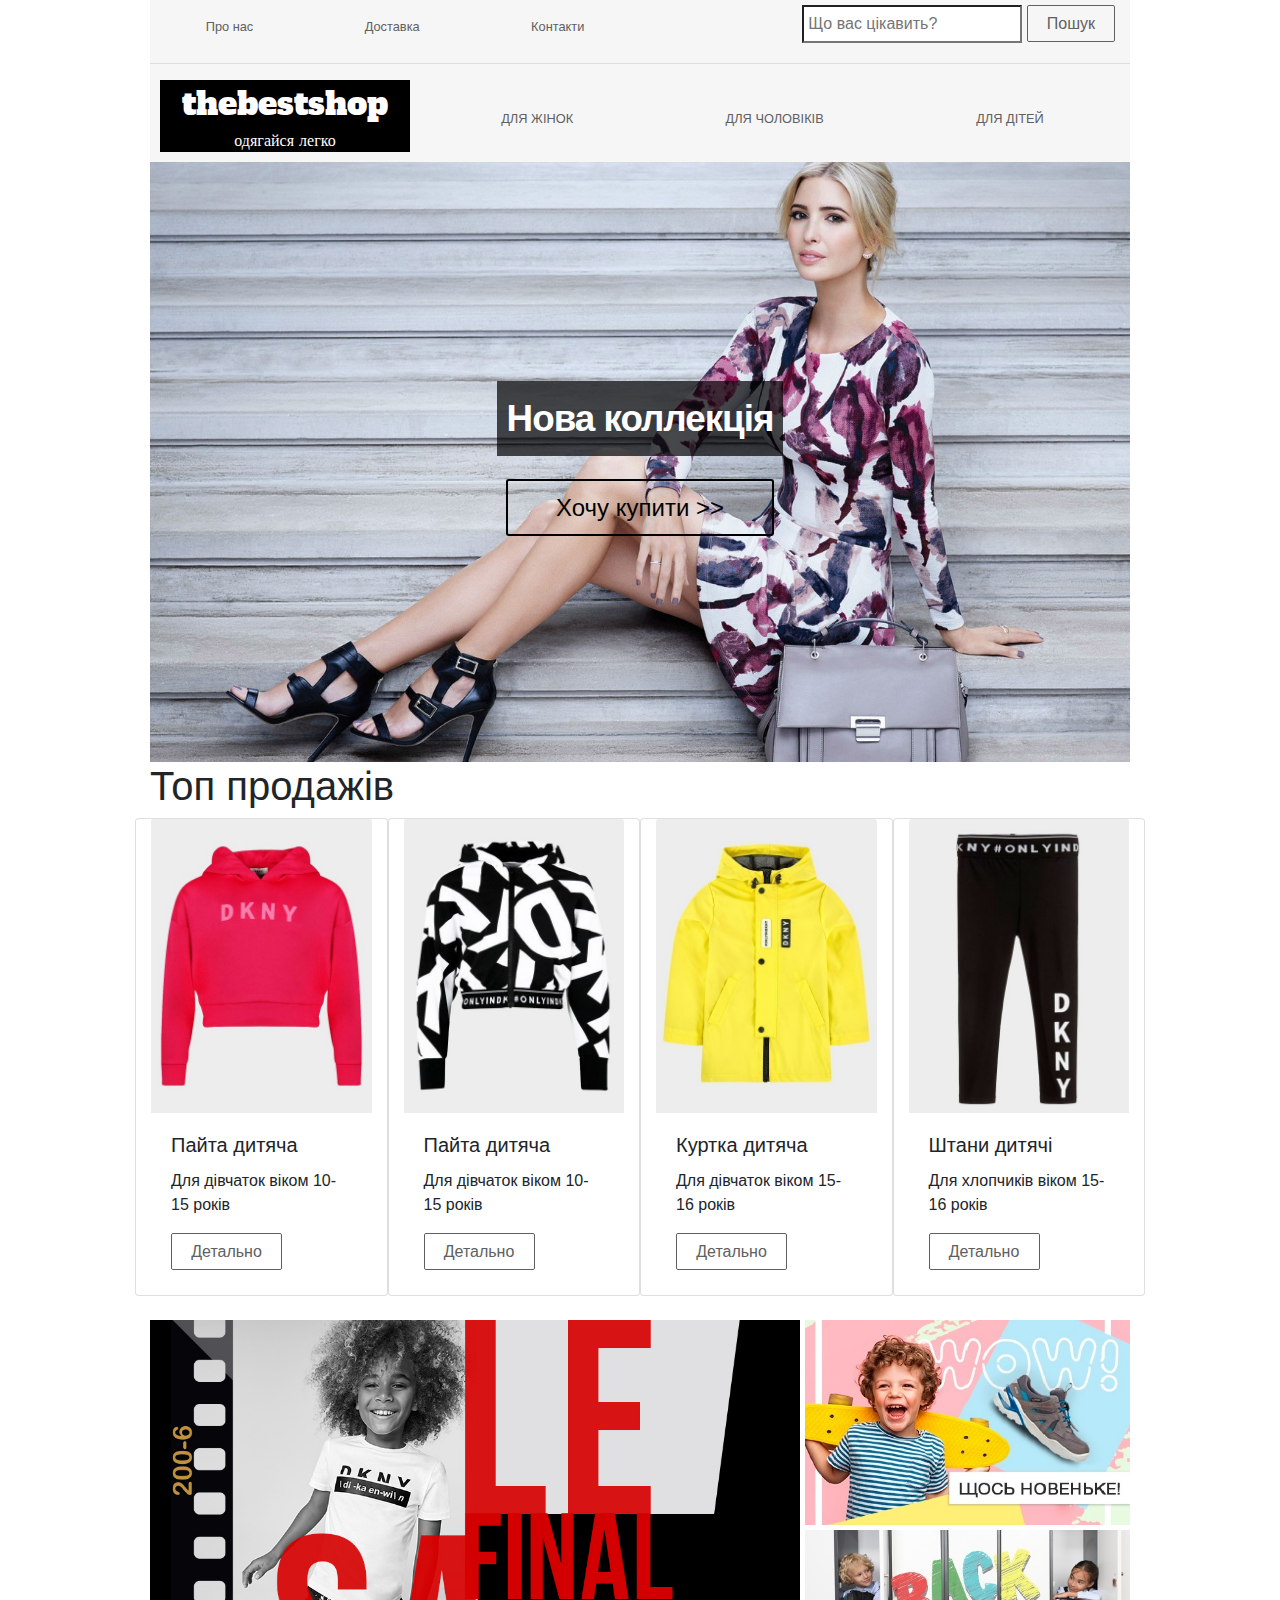
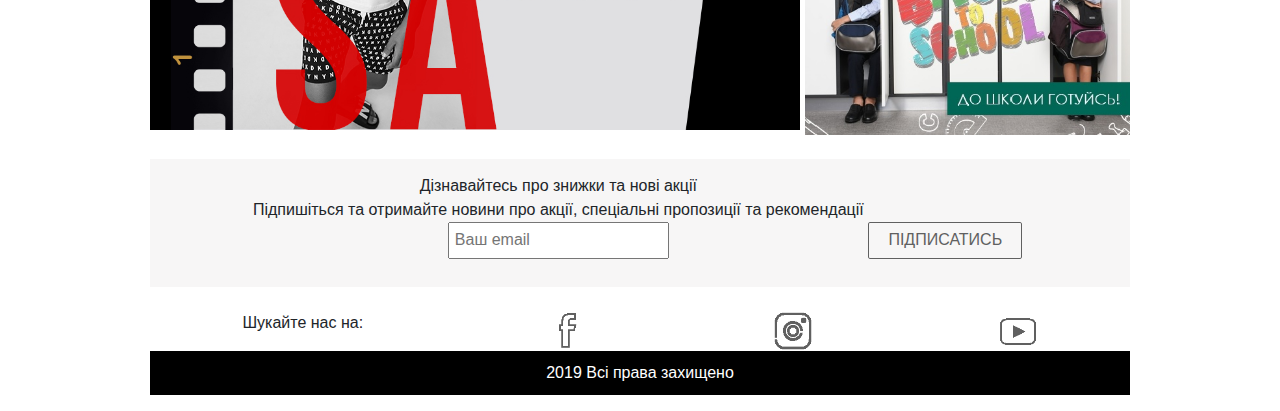
<file: index.html>
<!DOCTYPE html>
<html lang="uk">
    <head>
        <meta charset="UTF-8">
        <meta name="viewport" content="width=device-width, initial-scale=1.0">
        <meta http-equiv="X-UA-Compatible" content="ie=edge">
        <title>thebestshop</title>
        <link rel="stylesheet" href="https://stackpath.bootstrapcdn.com/bootstrap/4.3.1/css/bootstrap.min.css" integrity="sha384-ggOyR0iXCbMQv3Xipma34MD+dH/1fQ784/j6cY/iJTQUOhcWr7x9JvoRxT2MZw1T" crossorigin="anonymous">
        <link rel="stylesheet" href="css/index.css">
        <link rel="icon" type="image/ico" href="img/favicon.ico">
    </head>
    <body>
        <header>
            <nav>
                <div class=topline>
                    <div class="menulinetop">
                        <ul class="menutop">
                            <li>
                                <a href="index.html">Про нас</a>
                            </li>
                            <li>
                                <a href="contact.html">Доставка</a>
                            </li>
                            <li>
                                <a href="contact.html">Контакти</a>
                            </li>
                        </ul>
                    </div>
                    <div class="formsearch">
                        <form>
                            <div>
                                <p>
                                    <input type="search" name="q" class="inputhight" placeholder="Що вас цікавить?">
                                    <input type="submit" value="Пошук" class="button">
                                </p>
                            </div>
                        </form>
                    </div>
                </div>
                <hr>
                <div class="menumain">
                    <div class="logobackground">
                        <a href="index.html">
                            <div class="logomain">thebestshop</div>
                            <div class="logounder">одягайся легко</div>
                        </a>
                    </div>
                    <div class="menuline">
                        <ul class="menu">
                            <li>
                                <a href="index.html">Для жінок</a>
                            </li>
                            <li>
                                <a href="index.html">Для чоловіків</a>
                            </li>
                            <li>
                                <a href="index.html">Для дітей</a>
                            </li>
                        </ul>
                    </div>
                </div>
            </nav>
            <div class="banner">
                <p>Нова коллекція</p>
                <button class="buttonbanner">Хочу купити >></button>
            </div>
        </header>
        <main>
            <div>
                <h1>Топ продажів</h1>
            </div>
            <div class="row">
                <div class="card col-12 col-sm-6 col-md-4 col-lg-3" style="width: 18rem;">
                    <img src="img/product-payta.jpg" class="card-img-top" alt="Пайта дитяча">
                    <div class="card-body">
                        <h5 class="card-title">Пайта дитяча</h5>
                        <p class="card-text">Для дівчаток віком 10-15 років</p>
                        <a href="#" class="btn btn-primary" data-toggle="modal" data-target="#productPaya">Детально</a>
                    </div>
                </div>
                <div class="card col-12 col-sm-6 col-md-4 col-lg-3" style="width: 18rem;">
                    <img src="img/paytaKids.jpg" class="card-img-top" alt="Пайта дитяча">
                    <div class="card-body">
                        <h5 class="card-title">Пайта дитяча</h5>
                        <p class="card-text">Для дівчаток віком 10-15 років</p>
                        <a href="#" class="btn btn-primary" data-toggle="modal" data-target="#productPayaKids">Детально</a>
                    </div>
                </div>
                <div class="card col-12 col-sm-6 col-md-4 col-lg-3" style="width: 18rem;">
                    <img src="img/jacket.jpg" class="card-img-top" alt="Куртка дитяча">
                    <div class="card-body">
                        <h5 class="card-title">Куртка дитяча</h5>
                        <p class="card-text">Для дівчаток віком 15-16 років</p>
                        <a href="#" class="btn btn-primary" data-toggle="modal" data-target="#productJacket">Детально</a>
                    </div>
                </div>
                <div class="card col-12 col-sm-6 col-md-4 col-lg-3" style="width: 18rem;">
                    <img src="img/trousers.jpg" class="card-img-top" alt="Штани">
                    <div class="card-body">
                        <h5 class="card-title">Штани дитячі</h5>
                        <p class="card-text">Для хлопчиків віком 15-16 років</p>
                        <a href="#" class="btn btn-primary" data-toggle="modal" data-target="#productTrousers">Детально</a>
                    </div>
                </div>
            </div>
            <br>
            <div class="imagemain">
                <a href="https://uk-ua.facebook.com/">
                    <div class="sale">
                        <img src="img/sale.jpg" alt="Розпродаж">
                    </div>
                </a>
                <div class="newlast">
                    <a href="https://uk-ua.facebook.com/">
                        <div class="imagenew">
                            <img src="img/new.jpg" alt="Новинки">
                        </div>
                    </a>
                    <a href="https://uk-ua.facebook.com/">
                        <div class="imagelast">
                            <img src="img/last.jpg" alt="Остані">
                        </div>
                    </a>
                </div>
            </div>
            <br>
            <form id="subscribe">
                <label>
                    Дізнавайтесь про знижки та нові акції
                    <br>
                    Підпишіться та отримайте новини про акції, спеціальні пропозиції та рекомендації<br>
                    <input type="email" placeholder="Ваш email" class="inputhight">
                </label>
                <label>
                    <input type="submit" value="ПІДПИСАТИСЬ" class="button">
                </label>
            </form>
            <br>
            <footer>
                <div class="social">
                    <div class="textsearch">
                        <p>Шукайте нас на:</p>
                    </div>
                    <div class="iconf">
                        <a href="https://uk-ua.facebook.com/">
                            <img src="png/facebook.png" alt="icon-facebook" width="40" height="40">
                        </a>
                    </div>
                    <div class="iconi">
                        <a href="https://www.instagram.com/">
                            <img src="png/instagram.png" alt="icon-instagram" width="40" height="40">
                        </a>
                    </div>
                    <div class="icony">
                        <a href="https://www.youtube.com/">
                            <img src="png/youtube.png" alt="icon-youtube" width="40" height="40">
                        </a>
                    </div>
                </div>
                <div>
                    <p class="footerdown">2019 Всі права захищено</p>
                </div>
            </footer>
        </main>
        <script src="https://code.jquery.com/jquery-3.3.1.slim.min.js" integrity="sha384-q8i/X+965DzO0rT7abK41JStQIAqVgRVzpbzo5smXKp4YfRvH+8abtTE1Pi6jizo" crossorigin="anonymous"></script>
        <script src="https://cdnjs.cloudflare.com/ajax/libs/popper.js/1.14.7/umd/popper.min.js" integrity="sha384-UO2eT0CpHqdSJQ6hJty5KVphtPhzWj9WO1clHTMGa3JDZwrnQq4sF86dIHNDz0W1" crossorigin="anonymous"></script>
        <script src="https://stackpath.bootstrapcdn.com/bootstrap/4.3.1/js/bootstrap.min.js" integrity="sha384-JjSmVgyd0p3pXB1rRibZUAYoIIy6OrQ6VrjIEaFf/nJGzIxFDsf4x0xIM+B07jRM" crossorigin="anonymous"></script>
        <!-- Modal1 -->
        <div class="modal fade" id="productPaya" tabindex="-1" role="dialog" aria-labelledby="productPayaTitle" aria-hidden="true">
            <div class="modal-dialog modal-dialog-scrollable" role="document">
                <div class="modal-content">
                    <div class="modal-header">
                        <h5 class="modal-title" id="productPayaTitle">Детально про продукт</h5>
                        <button type="button" class="close" data-dismiss="modal" aria-label="Close">
                            <span aria-hidden="true">&times;</span>
                        </button>
                    </div>
                    <div class="modal-body">
                        <img src="img/product-payta.jpg" class="card-img-top" alt="Пайта дитяча">
                        <div class="card-body">
                            <h5 class="card-title">Пайта дитяча</h5>
                            <p class="card-text">Для дівчаток віком 10-15 років

                            <p>
                                Бренд: DKNY<br>
                                Верх: Віскоза<br>
                                Колір: Рожевий<br>
                                Вид товару: Пайта<br>
                                Сезон: Весна-Літо 2019<br>
                                Стиль: Повсякденний (casual)<br>Країна: Китай

                            </p>
                        </div>
                    </div>
                    <div class="modal-footer">
                        <button type="button" class="btn btn-secondary" data-dismiss="modal">Закрити</button>
                        <button type="button" class="btn btn-primary">Додати в корзину</button>
                    </div>
                </div>
            </div>
        </div>
        <!-- Modal2 -->
        <div class="modal fade" id="productPayaKids" tabindex="-1" role="dialog" aria-labelledby="productPayaKidsTitle" aria-hidden="true">
            <div class="modal-dialog modal-dialog-scrollable" role="document">
                <div class="modal-content">
                    <div class="modal-header">
                        <h5 class="modal-title" id="productPayaKidsTitle">Детально про продукт</h5>
                        <button type="button" class="close" data-dismiss="modal" aria-label="Close">
                            <span aria-hidden="true">&times;</span>
                        </button>
                    </div>
                    <div class="modal-body">
                        <img src="img/paytaKids.jpg" class="card-img-top" alt="Пайта дитяча">
                        <div class="card-body">
                            <h5 class="card-title">Пайта дитяча</h5>
                            <p class="card-text">Для дівчаток віком 10-15 років</p>
                            <p>
                                Бренд: DKNY<br>
                                Верх: Віскоза<br>
                                Колір: Рожевий<br>
                                Вид товару: Пайта<br>
                                Сезон: Весна-Літо 2019<br>
                                Стиль: Повсякденний (casual)<br>Країна: Китай

                            </p>
                        </div>
                    </div>
                    <div class="modal-footer">
                        <button type="button" class="btn btn-secondary" data-dismiss="modal">Закрити</button>
                        <button type="button" class="btn btn-primary">Додати в корзину</button>
                    </div>
                </div>
            </div>
        </div>
        <!-- Modal2 -->
        <div class="modal fade" id="productJacket" tabindex="-1" role="dialog" aria-labelledby="productJacketTitle" aria-hidden="true">
            <div class="modal-dialog modal-dialog-scrollable" role="document">
                <div class="modal-content">
                    <div class="modal-header">
                        <h5 class="modal-title" id="productPayaKidsTitle">Детально про продукт</h5>
                        <button type="button" class="close" data-dismiss="modal" aria-label="Close">
                            <span aria-hidden="true">&times;</span>
                        </button>
                    </div>
                    <div class="modal-body">
                        <img src="img/jacket.jpg" class="card-img-top" alt="Куртка дитяча">
                        <div class="card-body">
                            <h5 class="card-title">Куртка дитяча</h5>
                            <p class="card-text">Для дівчаток віком 10-15 років</p>
                            <p>
                                Бренд: DKNY<br>
                                Верх: Віскоза<br>
                                Колір: Рожевий<br>
                                Вид товару: Пайта<br>
                                Сезон: Весна-Літо 2019<br>
                                Стиль: Повсякденний (casual)<br>Країна: Китай

                            </p>
                        </div>
                    </div>
                    <div class="modal-footer">
                        <button type="button" class="btn btn-secondary" data-dismiss="modal">Закрити</button>
                        <button type="button" class="btn btn-primary">Додати в корзину</button>
                    </div>
                </div>
            </div>
        </div>
        <!-- Modal2 -->
        <div class="modal fade" id="productTrousers" tabindex="-1" role="dialog" aria-labelledby="productTrousersTitle" aria-hidden="true">
            <div class="modal-dialog modal-dialog-scrollable" role="document">
                <div class="modal-content">
                    <div class="modal-header">
                        <h5 class="modal-title" id="productTrousersTitle">Детально про продукт</h5>
                        <button type="button" class="close" data-dismiss="modal" aria-label="Close">
                            <span aria-hidden="true">&times;</span>
                        </button>
                    </div>
                    <div class="modal-body">
                        <img src="img/trousers.jpg" class="card-img-top" alt="Куртка">
                        <div class="card-body">
                            <h5 class="card-title">Штани</h5>
                            <p class="card-text">Для хлопчиків віком 10-15 років</p>
                            <p>
                                Бренд: DKNY<br>
                                Верх: Віскоза<br>
                                Колір: Рожевий<br>
                                Вид товару: Пайта<br>
                                Сезон: Весна-Літо 2019<br>
                                Стиль: Повсякденний (casual)<br>Країна: Китай

                            </p>
                        </div>
                    </div>
                    <div class="modal-footer">
                        <button type="button" class="btn btn-secondary" data-dismiss="modal">Закрити</button>
                        <button type="button" class="btn btn-primary">Додати в корзину</button>
                    </div>
                </div>
            </div>
        </div>
    </body>
</html>
</file>
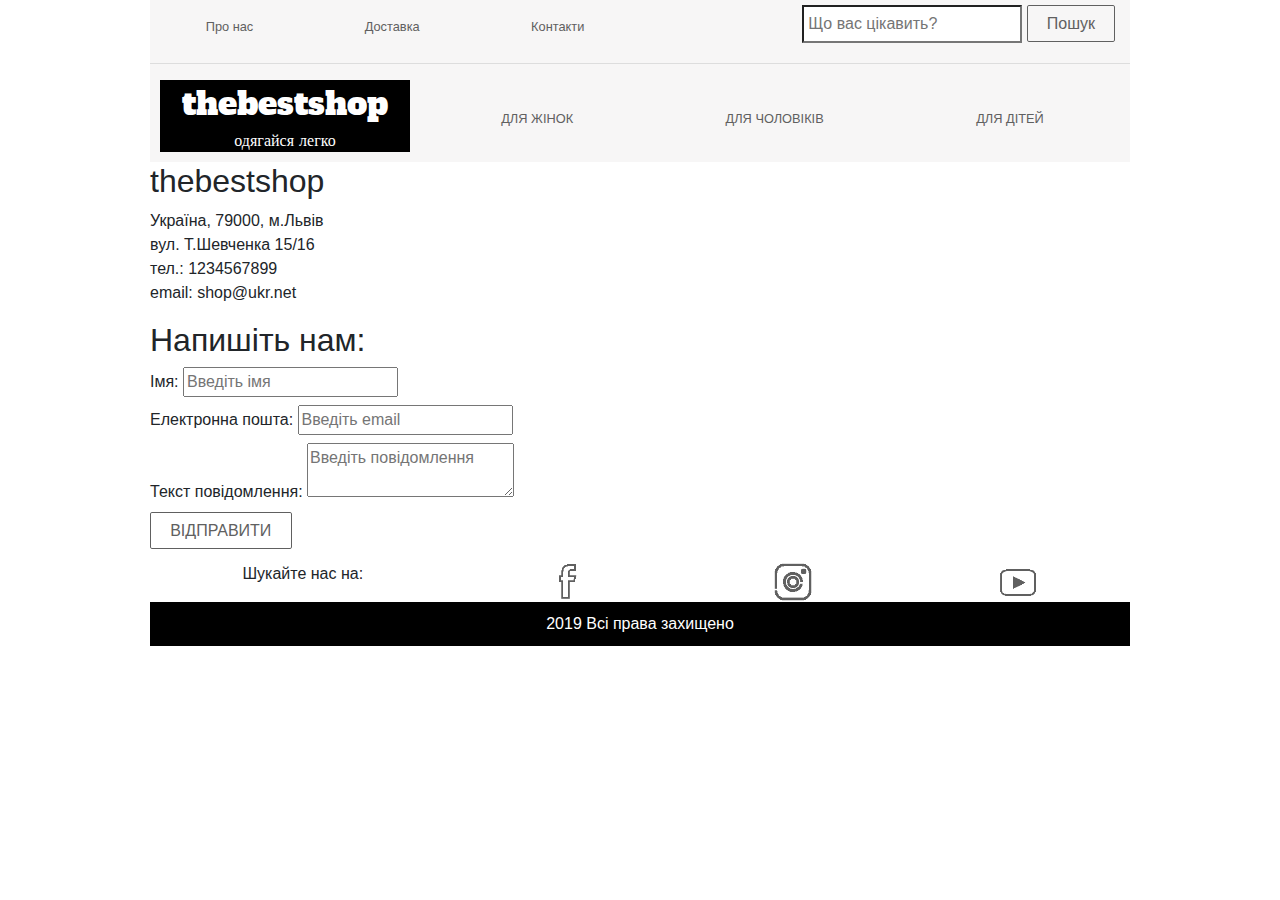
<file: contact.html>
<!DOCTYPE html>
<html lang="uk">
    <head>
        <meta charset="UTF-8">
        <meta name="viewport" content="width=device-width, initial-scale=1.0">
        <meta http-equiv="X-UA-Compatible" content="ie=edge">
        <title>Contact</title>
        <link rel="stylesheet" href="https://stackpath.bootstrapcdn.com/bootstrap/4.3.1/css/bootstrap.min.css" integrity="sha384-ggOyR0iXCbMQv3Xipma34MD+dH/1fQ784/j6cY/iJTQUOhcWr7x9JvoRxT2MZw1T" crossorigin="anonymous">
        <link rel="stylesheet" href="css/contact.css">
        <link rel="icon" type="image/ico" href="img/favicon.ico">
    </head>
    <body>
        <header>
            <nav>
                <div class=topline>
                    <div class="menulinetop">
                        <ul class="menutop">
                            <li>
                                <a href="index.html">Про нас</a>
                            </li>
                            <li>
                                <a href="index.html">Доставка</a>
                            </li>
                            <li>
                                <a href="contact.html">Контакти</a>
                            </li>
                        </ul>
                    </div>
                    <div class="formsearch">
                        <form>
                            <div>
                                <p>
                                    <input type="search" name="q" class="inputhight" placeholder="Що вас цікавить?">
                                    <input type="submit" value="Пошук" class="button">
                                </p>
                            </div>
                        </form>
                    </div>
                </div>
                <hr>
                <div class="menumain">
                    <div class="logobackground">
                        <a href="index.html">
                            <div class="logomain">thebestshop</div>
                            <div class="logounder">одягайся легко</div>
                        </a>
                    </div>
                    <div class="menuline">
                        <ul class="menu">
                            <li>
                                <a href="index.html">Для жінок</a>
                            </li>
                            <li>
                                <a href="index.html">Для чоловіків</a>
                            </li>
                            <li>
                                <a href="index.html">Для дітей</a>
                            </li>
                        </ul>
                    </div>
                </div>
            </nav>
        </header>
        <main>
            <div>
                <h2>thebestshop</h2>
                <p>
                    Україна, 79000, м.Львів<br>
                    вул. Т.Шевченка 15/16<br>
                    тел.: 1234567899<br>email: shop@ukr.net

                </p>
            </div>
            <div class="forms">
                <h2>Напишіть нам:</h2>
                <form method="POST" action="https://formspree.io/klukvin@ukr.net">
                    <label>
                        Імя: <input type="text" name="user-name" placeholder="Введіть імя">
                    </label>
                    <br>
                    <label>
                        Електронна пошта: <input type="email" name="user-email" placeholder="Введіть email">
                    </label>
                    <br>
                    <label>
                        Текст повідомлення: <textarea placeholder="Введіть повідомлення" name="text"></textarea>
                    </label>
                    <br>
                    <label>
                        <input type="submit" class="send" value="ВІДПРАВИТИ">
                    </label>
                </form>
            </div>
        </main>
        <footer>
            <div class="social">
                <div class="textsearch">
                    <p>Шукайте нас на:</p>
                </div>
                <div class="iconf">
                    <a href="https://uk-ua.facebook.com/">
                        <img src="png/facebook.png" alt="icon-facebook" width="40" height="40">
                    </a>
                </div>
                <div class="iconi">
                    <a href="https://www.instagram.com/">
                        <img src="png/instagram.png" alt="icon-instagram" width="40" height="40">
                    </a>
                </div>
                <div class="icony">
                    <a href="https://www.youtube.com/">
                        <img src="png/youtube.png" alt="icon-youtube" width="40" height="40">
                    </a>
                </div>
            </div>
            <div>
                <p class="footerdown">2019 Всі права захищено</p>
            </div>
        </footer>
        <script src="https://code.jquery.com/jquery-3.3.1.slim.min.js" integrity="sha384-q8i/X+965DzO0rT7abK41JStQIAqVgRVzpbzo5smXKp4YfRvH+8abtTE1Pi6jizo" crossorigin="anonymous"></script>
        <script src="https://cdnjs.cloudflare.com/ajax/libs/popper.js/1.14.7/umd/popper.min.js" integrity="sha384-UO2eT0CpHqdSJQ6hJty5KVphtPhzWj9WO1clHTMGa3JDZwrnQq4sF86dIHNDz0W1" crossorigin="anonymous"></script>
        <script src="https://stackpath.bootstrapcdn.com/bootstrap/4.3.1/js/bootstrap.min.js" integrity="sha384-JjSmVgyd0p3pXB1rRibZUAYoIIy6OrQ6VrjIEaFf/nJGzIxFDsf4x0xIM+B07jRM" crossorigin="anonymous"></script>
    </body>
</html>
</file>
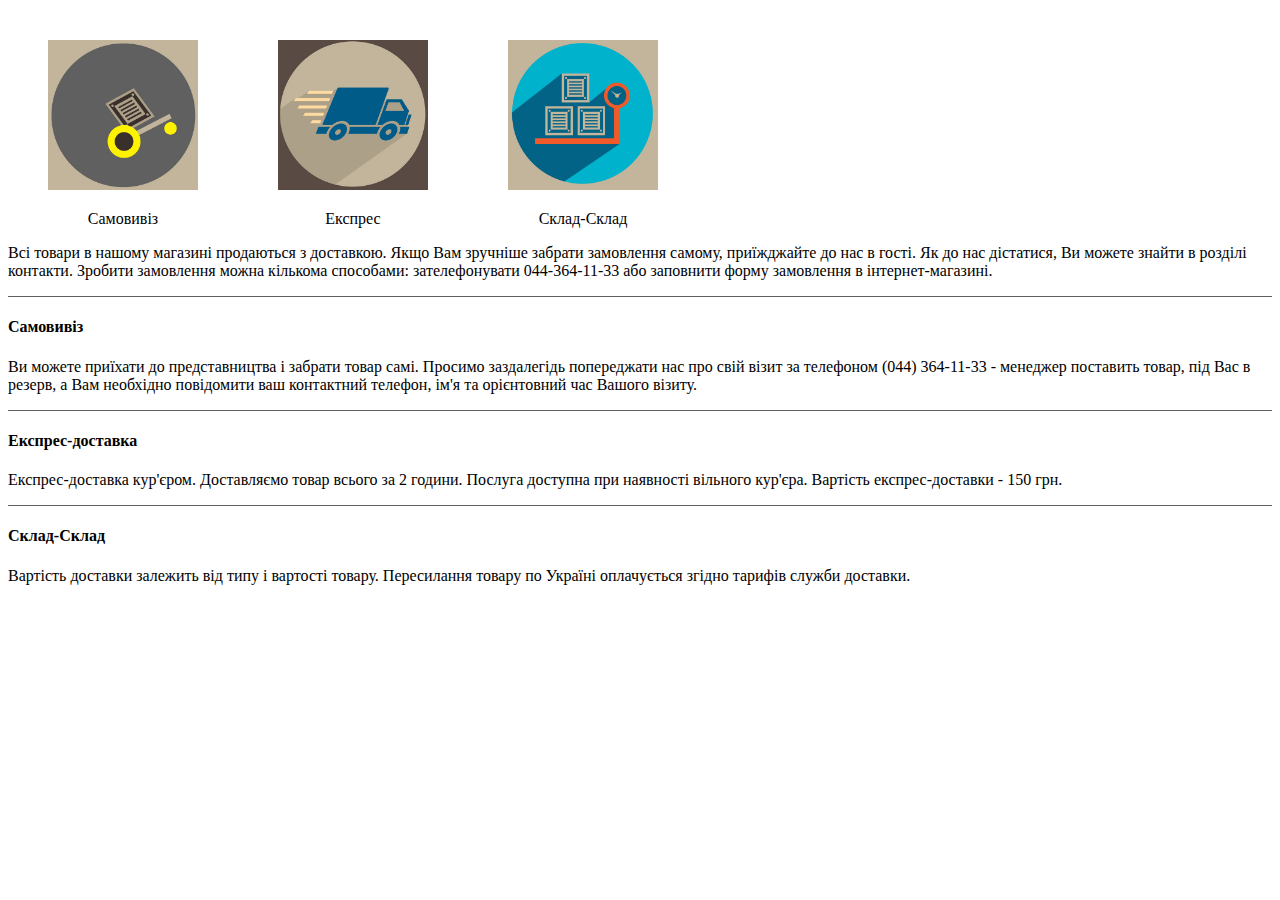
<file: delivery.html>
<!DOCTYPE html>
<html lang="uk">
    <head>
        <meta charset="UTF-8">
        <meta name="viewport" content="width=device-width, initial-scale=1.0">
        <meta http-equiv="X-UA-Compatible" content="ie=edge">
        <title>Delivery</title>
        <link rel="stylesheet" href="css/delivery.css">
    </head>
    <body>
        <div>
            <figure>
                <p>
                    <img src="img/delivery-independently.jpg" alt="Самовивіз" width="150" height="150">
                </p>
                <figcaption>Самовивіз</figcaption>
            </figure>
            <figure>
                <p>
                    <img src="img/delivery-express.jpg" alt="Експрес" width="150" height="150">
                </p>
                <figcaption>Експрес</figcaption>
            </figure>
            <figure>
                <p>
                    <img src="img/delivery-storage.jpg" alt="Склад-Склад" width="150" height="150">
                </p>
                <figcaption>Склад-Склад</figcaption>
            </figure>
        </div>
        <div>
            <p>Всі товари в нашому магазині продаються з доставкою. Якщо Вам зручніше забрати замовлення самому, приїжджайте до нас в гості. Як до нас дістатися, Ви можете знайти в розділі контакти. Зробити замовлення можна кількома способами: зателефонувати 044-364-11-33 або заповнити форму замовлення в інтернет-магазині.</p>
        </div>
        <hr>
        <section>
            <h4 id="delivery-independently">Самовивіз</h4>
            <p>Ви можете приїхати до представництва і забрати товар самі.
Просимо заздалегідь попереджати нас про свій візит за телефоном (044) 364-11-33 - менеджер поставить товар, під Вас в резерв, а Вам необхідно повідомити ваш контактний телефон, ім'я та орієнтовний час Вашого візиту.</p>
        </section>
        <hr>
        <section>
            <h4 id="delivery-express">Експрес-доставка</h4>
            <p>Експрес-доставка кур'єром. Доставляємо товар всього за 2 години. Послуга доступна при наявності вільного кур'єра. Вартість експрес-доставки - 150 грн.</p>
        </section>
        <hr>
        <section>
            <h4 id="delivery-storage">Склад-Склад</h4>
            <p>Вартість доставки залежить від типу і вартості товару. Пересилання товару по Україні оплачується згідно тарифів служби доставки.</p>
        </section>
    </body>
</html>
</file>
<file: css/index.css>
@import url('https://fonts.googleapis.com/css?family=Alfa+Slab+One|Anton&display=swap'); :root {
    --background-color: #f7f6f6; --font-color: #606060; font-family: 'Anton', sans-serif;
    scroll-behavior: smooth;
}

body {
    max-width: 980px;
    margin: auto;
}

header nav {
    background-color: var(--background-color);
    padding-top: 5px;
    padding-bottom: 5px;
}

header nav .menulinetop .menutop li a {
    text-decoration: none;
    color: var(--font-color);
    border: 1px solid transparent;
    padding: 3px;
}

header nav .menulinetop .menutop li a:hover {
    text-shadow: 0 0 .65px #333, 0 0 .65px #333;
}

header nav .topline {
    display: flex;
    align-items: center;
}

header nav .menulinetop .menutop {
    display: flex;
    padding: 0;
    list-style-type: none;
    justify-content: space-around;
    font-size: 0.8rem;
    margin: 0;
}

header nav .menulinetop {
    width: 50%;
}

header nav .topline .formsearch {
    text-align: right;
    padding-right: 10px;
}

header nav .topline .formsearch {
    flex: 1;
}

header nav .topline .formsearch p {
    margin: 0;
}

header nav .menumain {
    display: flex;
    align-items: center;
}

header nav .logobackground {
    background-color: black;
    width: 250px;
    margin: 0 5px 5px 10px;
}

header nav .logobackground .logomain {
    font-family: 'Alfa Slab One', cursive;
    font-size: 2rem;
    text-align: center;
    color: white;
}

header nav .menumain .logobackground a {
    text-decoration: none;
}

header nav .logobackground .logounder {
    font-family: 'Alfa Slab One', cursive;
    font-size: 1rem;
    text-align: center;
    color: white;
}

header nav div .menu {
    display: flex;
    padding: 0;
    font-size: 0.8rem;
    list-style-type: none;
    justify-content: space-around;
    margin: 10px;
}

header nav .menumain .menuline {
    flex: 1;
}

header nav div .menu li a {
    text-decoration: none;
    color: var(--font-color);
    text-transform: uppercase;
    border: 2px solid transparent;
    padding: 3px;
}

header nav .menu li a:hover {
    border: 2px solid var(--font-color);
    text-shadow: 0 0 .65px #333, 0 0 .65px #333;
}

header .slide img {
    width: 100%;
}

@media (max-width: 600px) {
    header nav .topline {
        display: none;
    }

    header nav hr {
        display: none;
    }

    header nav .menuline {
        display: none;
    }

    header nav .logobackground {
        background-color: black;
        width: 250px;
        margin: 5px auto;
    }
}

.button {
    display: inline-block;
    padding: 0.35em 1.2em;
    border: 0.1em solid var(--font-color);
    margin: 0 0.3em 0.3em 0;
    border-radius: 0.12em;
    box-sizing: border-box;
    text-decoration: none;
    font-weight: 300;
    color: var(--font-color);
    text-align: center;
    transition: all 0.2s;
    background-color: transparent;
}

.button:hover {
    color: white;
    background-color: black;
    cursor: pointer;
}

.card-button {
    border-color: black;
    color: black;
}

.card-button:hover {
    background-color: black;
    color: white;
}

.inputhight {
    padding: 0.3em;
}

header .banner {
    background-image: url(../img/banner.jpg);
    background-size: cover;
    background-position: center;
    height: 600px;
    display: flex;
    align-items: center;
    justify-content: center;
    flex-direction: column;
}

header .banner p {
    color : white;
    font-size: 2.3rem;
    letter-spacing : -1px;
    background : rgb(0, 0, 0);
    background : rgba(0, 0, 0, 0.7);
    padding : 10px;
    font-weight: bold;
}

.buttonbanner {
    display: inline-block;
    padding: 0.35em 2em;
    border: 0.12em solid black;
    margin: 0.3em;
    border-radius: 0.12em;
    box-sizing: border-box;
    text-decoration: none;
    font-weight: 300;
    color: black;
    text-align: center;
    transition: all 0.2s;
    background-color: transparent;
    font-size: 1.5rem;
}

.buttonbanner:hover {
    color: white;
    background-color: black;
    cursor: pointer;
}

.card-button {
    border-color: white;
    color: black;
}

.card-button:hover {
    background-color: white;
    color: white;
}

.inputhight {
    padding: 0.3em;
}

main .imagemain .sale img {
    width: 100%;
    height: 100%;
}

main .imagemain .newlast .imagenew img {
    width: 100%;
    height: 100%;
}

main .imagemain .newlast .imagelast img {
    width: 100%;
    height: 100%;
}

main .newlast {
    display: grid;
    grid-template-columns: 1fr 1fr;
    grid-gap: 5px;
}

@media (min-width: 600px) {
    main .imagemain {
        display: grid;
        grid-template-columns: 2fr 1fr;
        grid-gap: 5px;
    }

    main .newlast {
        display: flex;
        flex-direction: column;
    }
}

#subscribe {
    background-color: var(--background-color);
    padding-top: 15px;
    padding-bottom: 15px;
    text-align: center;
}

.footerdown {
    background-color: black;
    padding-top: 10px;
    padding-bottom: 10px;
    text-align: center;
    font-size: 1rem;
    color: white;
}

footer .social {
    display: flex;
    justify-content: space-around;
    align-items: center;
}

.btn-secondary {
    display: inline-block;
    padding: 0.35em 1.2em;
    border: 0.1em solid var(--font-color);
    margin: 0 0.3em 0.3em 0;
    border-radius: 0.12em;
    box-sizing: border-box;
    text-decoration: none;
    font-weight: 300;
    color: var(--font-color);
    text-align: center;
    transition: all 0.2s;
    background-color: transparent;
}

.btn-secondary:hover {
    color: white;
    background-color: black;
    cursor: pointer;
}

.card-btn-secondary {
    border-color: black;
    color: black;
}

.card-btn-secondary:hover {
    background-color: black;
    color: white;
}

.btn-primary {
    display: inline-block;
    padding: 0.35em 1.2em;
    border: 0.1em solid var(--font-color);
    margin: 0 0.3em 0.3em 0;
    border-radius: 0.12em;
    box-sizing: border-box;
    text-decoration: none;
    font-weight: 300;
    color: var(--font-color);
    text-align: center;
    transition: all 0.2s;
    background-color: transparent;
}

.btn-primary:hover {
    color: white;
    background-color: black;
    cursor: pointer;
}

.card-btn-primary {
    border-color: black;
    color: black;
}

.card-btn-primary:hover {
    background-color: black;
    color: white;
}
</file>
<file: css/contact.css>
@import url('https://fonts.googleapis.com/css?family=Alfa+Slab+One|Anton&display=swap');

:root {
     --background-color: #f7f6f6;
     --font-color: #606060;
     font-family: 'Anton', sans-serif;
     scroll-behavior: smooth;
}

body {
    max-width: 980px;
    margin: auto;
}

header nav {
    background-color: var(--background-color);
    padding-top: 5px;
    padding-bottom: 5px;

}

 header nav .menulinetop .menutop li a {
    text-decoration: none;
    color: var(--font-color);
    border: 1px solid transparent;
    padding: 3px;
}

header nav .menulinetop .menutop li a:hover {
    text-shadow: 0 0 .65px #333, 0 0 .65px #333;
}

 header nav .topline {
     display: flex;
     align-items: center;
 }

 header nav .menulinetop .menutop {
     display: flex;
     padding: 0;
     list-style-type: none;
     justify-content: space-around;
     font-size: 0.8rem;
     margin: 0;
 }

header nav .menulinetop {
     width: 50%;
 }

 header nav .topline .formsearch {
     text-align: right;
     padding-right: 10px;
 }

 header nav .topline .formsearch {
        flex: 1;
 }

 header nav .topline .formsearch p {
       margin: 0;
 }

 header nav .menumain {
     display: flex;
     align-items: center;
 }

header nav .logobackground {
    background-color: black;
    width: 250px;
    margin: 0 5px 5px 10px;
}

header nav .logobackground .logomain {
    font-family: 'Alfa Slab One', cursive;
    font-size: 2rem;
    text-align: center;
    color: white;
}

header nav .menumain .logobackground a {
    text-decoration: none;
}

header nav .logobackground .logounder {
    font-family: 'Alfa Slab One', cursive;
    font-size: 1rem;
    text-align: center;
    color: white;
}

header nav div .menu {
    display: flex;
    padding: 0;
    font-size: 0.8rem;
    list-style-type: none;
    justify-content: space-around;
    margin: 10px;
}

header nav .menumain .menuline {
    flex:1;
}

header nav div .menu li a {
    text-decoration: none;
    color: var(--font-color);
    text-transform: uppercase;
    border: 2px solid transparent;
    padding: 3px;
}

header nav .menu li a:hover {
    border: 2px solid var(--font-color);
    text-shadow: 0 0 .65px #333, 0 0 .65px #333;
}

header .slide img {
     width: 100%;
    }

@media (max-width: 600px) {
    header nav .topline {
        display: none;
    }

    header nav hr {
        display: none;
    }

    header nav .menuline {
        display: none;
    }

    header nav .logobackground {
    background-color: black;
    width: 250px;
    margin: 5px auto;
    }
}

.button {
    display: inline-block;
    padding: 0.35em 1.2em;
    border: 0.1em solid var(--font-color);
    margin: 0 0.3em 0.3em 0;
    border-radius: 0.12em;
    box-sizing: border-box;
    text-decoration: none;
    font-weight: 300;
    color: var(--font-color);
    text-align: center;
    transition: all 0.2s;
    background-color: transparent;
}

.button:hover {
    color: white;
    background-color: black;
    cursor: pointer;
}

.card-button {
    border-color: black;
    color: black;
}

.card-button:hover {
    background-color: black;
    color: white;
}

.inputhight {
    padding: 0.3em;
}

header .banner {
    background-image: url(../img/banner.jpg);
    background-size: cover;
    background-position: center;
    height: 600px;
    display: flex;
    align-items: center;
    justify-content: center;
    flex-direction: column;
}

header .banner p {
	color : white;
    font-size: 2.3rem;
	letter-spacing : -1px;
	background : rgb(0, 0, 0);
	background : rgba(0, 0, 0, 0.7);
	padding	: 10px;
    font-weight: bold;
}

.buttonbanner {
    display: inline-block;
    padding: 0.35em 2em;
    border: 0.12em solid black;
    margin: 0.3em;
    border-radius: 0.12em;
    box-sizing: border-box;
    text-decoration: none;
    font-weight: 300;
    color: black;
    text-align: center;
    transition: all 0.2s;
    background-color: transparent;
    font-size: 1.5rem;
}

.buttonbanner:hover {
    color: white;
    background-color: black;
    cursor: pointer;
}

.card-button {
    border-color: white;
    color: black;
}

.card-button:hover {
    background-color: white;
    color: white;
}

.inputhight {
    padding: 0.3em;
}


 main .imagemain .sale img {
    width: 100%;
    height: 100%;
}


main .imagemain .newlast .imagenew img {
    width: 100%;
    height: 100%;
}

main .imagemain .newlast .imagelast img {
    width: 100%;
    height: 100%;
}

main .newlast {
    display: grid;
       grid-template-columns: 1fr 1fr;
       grid-gap: 5px;
}


@media (min-width: 600px) {
    main .imagemain {
    display: grid;
       grid-template-columns: 2fr 1fr;
       grid-gap: 5px;
}
     main .newlast {
    display: flex;
    flex-direction: column;

}
}

#subscribe {
background-color: var(--background-color);
    padding-top: 15px;
    padding-bottom: 15px;
    text-align: center;
}

.footerdown {
background-color: black;
    padding-top: 10px;
    padding-bottom: 10px;
    text-align: center;
    font-size: 1rem;
    color: white;
}

footer .social {
display: flex;
justify-content: space-around;
align-items: center;
}

.send {
    display: inline-block;
    padding: 0.35em 1.2em;
    border: 0.1em solid var(--font-color);
    margin: 0 0.3em 0.3em 0;
    border-radius: 0.12em;
    box-sizing: border-box;
    text-decoration: none;
    font-weight: 300;
    color: var(--font-color);
    text-align: center;
    transition: all 0.2s;
    background-color: transparent;
}

.send:hover {
    color: white;
    background-color: black;
    cursor: pointer;
}

.card-send {
    border-color: black;
    color: black;
}

.card-send:hover {
    background-color: black;
    color: white;
}
</file>
<file: css/delivery.css>
figure {
    display: block;
    float: left;
    text-align: center;
   }

   div {
       clear: both;
   }

   hr {
    border: none;
    background-color:#606060;
    color:#606060;
    height: 1px;
   }
</file>
